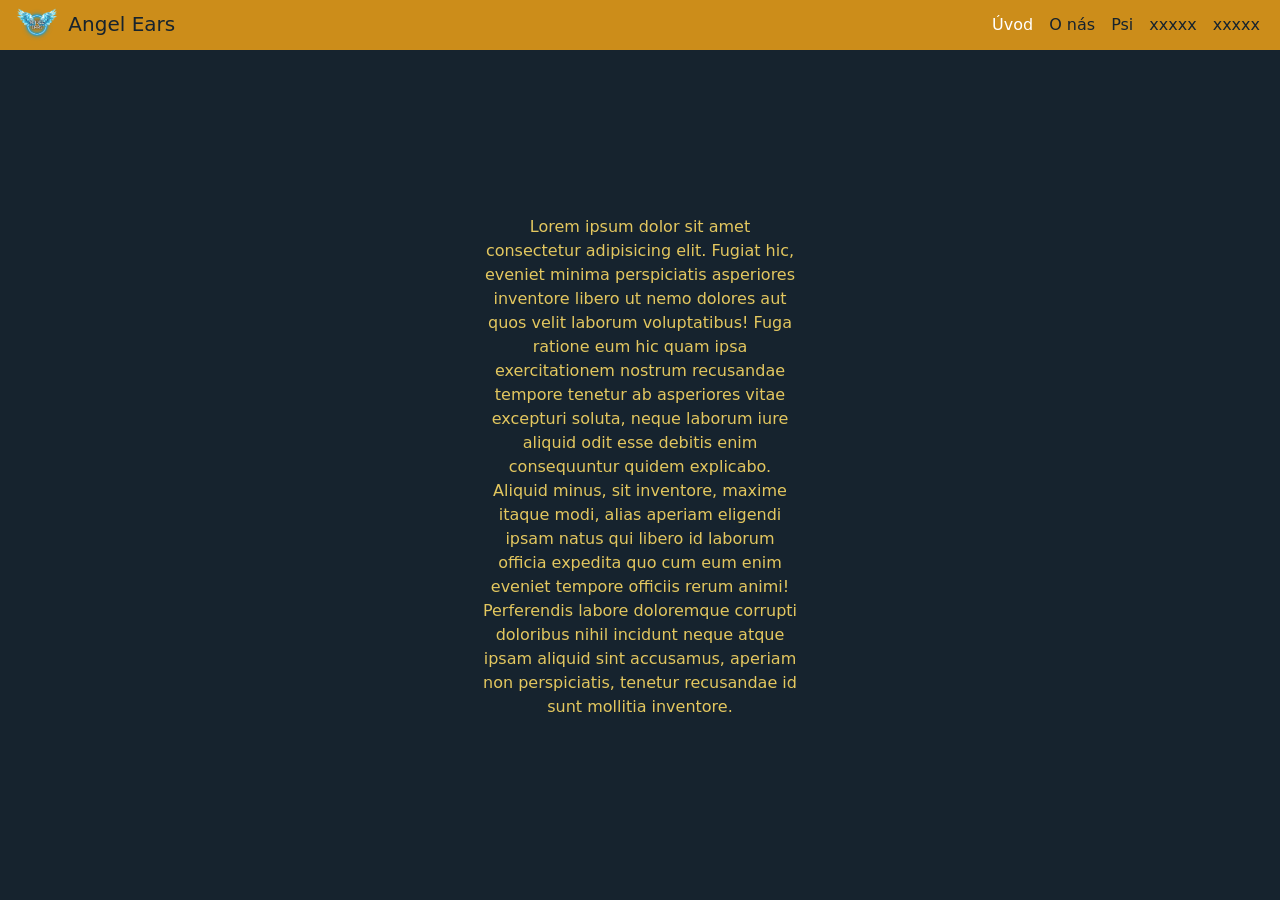
<file: index.html>
<!DOCTYPE html>
<html lang="cs">
  <head>
    <meta charset="UTF-8" />
    <meta http-equiv="X-UA-Compatible" content="IE=edge" />
    <meta name="viewport" content="width=device-width, initial-scale=1.0" />
    <link rel="stylesheet" href="style.css" />
    <script src="https://cdn.jsdelivr.net/npm/bootstrap@5.3.1/dist/js/bootstrap.bundle.min.js"></script>
    <title>Angel Ears</title>
  </head>
  <body>
    <header>
      <section id="navBar">
        <nav class="navbar navbar-expand-sm navbar-dark bg-secondary fixed-top">
          <div class="container-fluid" id="menu">
            <a class="navbar-brand" href="index.html"
              ><img src="images/logo/5.png" alt="logo" />
              Angel Ears
            </a>
            <button
              class="navbar-toggler"
              type="button"
              data-bs-toggle="collapse"
              data-bs-target="#navbarNavAltMarkup"
              aria-controls="navbarNavAltMarkup"
              aria-expanded="false"
              aria-label="Toggle navigation"
            >
              <span class="navbar-toggler-icon"></span>
            </button>
            <div
              class="collapse navbar-collapse justify-content-end"
              id="navbarNavAltMarkup"
            >
              <div class="navbar-nav">
                <a class="nav-link active" href="index.html">Úvod</a>
                <a class="nav-link" href="about.html">O nás</a>
                <a class="nav-link" href="dogs.html">Psi</a>
                <a class="nav-link" href="">xxxxx</a>
                <a class="nav-link" href="">xxxxx</a>
              </div>
            </div>
          </div>
        </nav>
      </section>
    </header>
    <main>
      <section id="introduction">
        <div class="intro">
          <p>
            Lorem ipsum dolor sit amet consectetur adipisicing elit. Fugiat hic,
            eveniet minima perspiciatis asperiores inventore libero ut nemo
            dolores aut quos velit laborum voluptatibus! Fuga ratione eum hic
            quam ipsa exercitationem nostrum recusandae tempore tenetur ab
            asperiores vitae excepturi soluta, neque laborum iure aliquid odit
            esse debitis enim consequuntur quidem explicabo. Aliquid minus, sit
            inventore, maxime itaque modi, alias aperiam eligendi ipsam natus
            qui libero id laborum officia expedita quo cum eum enim eveniet
            tempore officiis rerum animi! Perferendis labore doloremque corrupti
            doloribus nihil incidunt neque atque ipsam aliquid sint accusamus,
            aperiam non perspiciatis, tenetur recusandae id sunt mollitia
            inventore.
          </p>
        </div>
      </section>
    </main>
    <footer></footer>
  </body>
</html>
</file>
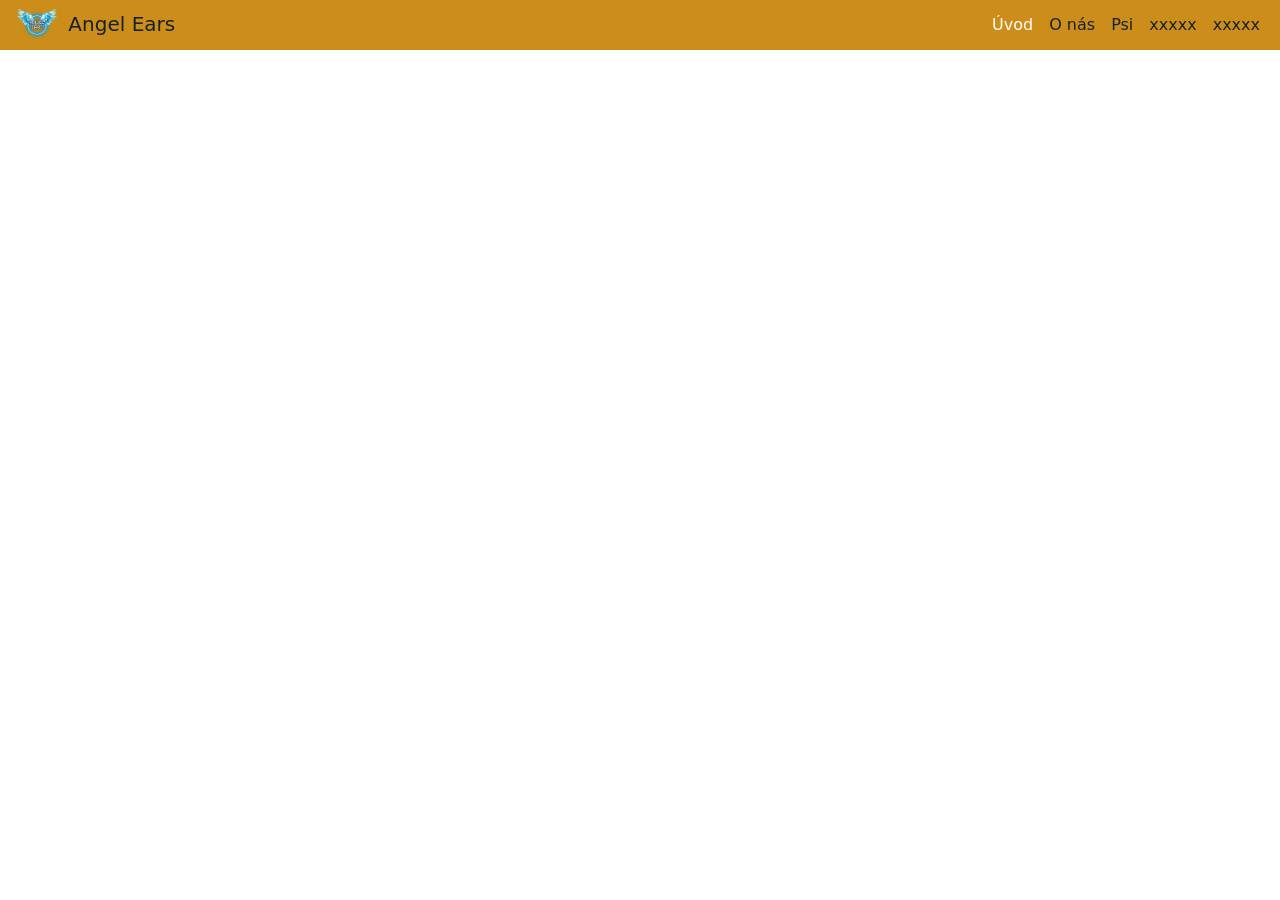
<file: about.html>
<!DOCTYPE html>
<html lang="cs">
  <head>
    <meta charset="UTF-8" />
    <meta http-equiv="X-UA-Compatible" content="IE=edge" />
    <meta name="viewport" content="width=device-width, initial-scale=1.0" />
    <link rel="stylesheet" href="style.css" />
    <title>Angel Ears</title>
  </head>
  <body>
    <header>
      <section id="navBar">
        <nav class="navbar navbar-expand-sm navbar-dark bg-secondary fixed-top">
          <div class="container-fluid" id="menu">
            <a class="navbar-brand" href="index.html"
              ><img src="images/logo/5.png" alt="logo" />
              Angel Ears
            </a>
            <button
              class="navbar-toggler"
              type="button"
              data-bs-toggle="collapse"
              data-bs-target="#navbarNavAltMarkup"
              aria-controls="navbarNavAltMarkup"
              aria-expanded="false"
              aria-label="Toggle navigation"
            >
              <span class="navbar-toggler-icon"></span>
            </button>
            <div
              class="collapse navbar-collapse justify-content-end"
              id="navbarNavAltMarkup"
            >
              <div class="navbar-nav">
                <a class="nav-link active" href="index.html">Úvod</a>
                <a class="nav-link" href="about.html">O nás</a>
                <a class="nav-link" href="dogs.html">Psi</a>
                <a class="nav-link" href="">xxxxx</a>
                <a class="nav-link" href="">xxxxx</a>
              </div>
            </div>
          </div>
        </nav>
      </section>
    </header>
    <main>
      <section id="about">
        
      </section>
    </main>
    <footer></footer>
  </body>
</html>
</file>
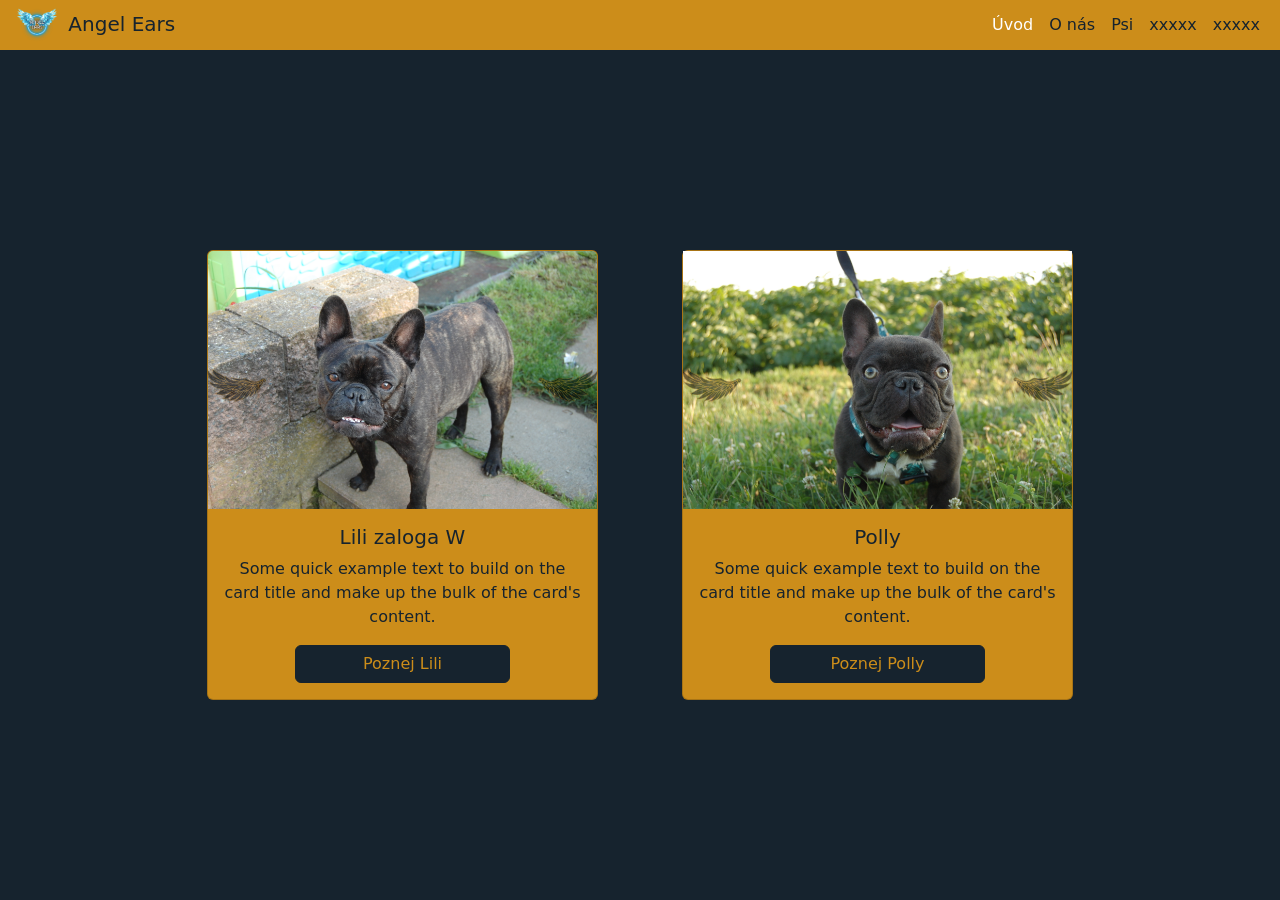
<file: dogs.html>
<!DOCTYPE html>
<html lang="cs">
  <head>
    <meta charset="UTF-8" />
    <meta http-equiv="X-UA-Compatible" content="IE=edge" />
    <meta name="viewport" content="width=device-width, initial-scale=1.0" />
    <link rel="stylesheet" href="style.css" />
    <script src="https://cdn.jsdelivr.net/npm/bootstrap@5.3.1/dist/js/bootstrap.bundle.min.js"></script>
    <title>Angel Ears</title>
  </head>
  <body>
    <header>
      <section id="navBar">
        <nav class="navbar navbar-expand-sm navbar-dark bg-secondary fixed-top">
          <div class="container-fluid" id="menu">
            <a class="navbar-brand" href="index.html"
              ><img src="images/logo/5.png" alt="logo" />
              Angel Ears
            </a>
            <button
              class="navbar-toggler"
              type="button"
              data-bs-toggle="collapse"
              data-bs-target="#navbarNavAltMarkup"
              aria-controls="navbarNavAltMarkup"
              aria-expanded="false"
              aria-label="Toggle navigation"
            >
              <span class="navbar-toggler-icon"></span>
            </button>
            <div
              class="collapse navbar-collapse justify-content-end"
              id="navbarNavAltMarkup"
            >
              <div class="navbar-nav">
                <a class="nav-link active" href="index.html">Úvod</a>
                <a class="nav-link" href="about.html">O nás</a>
                <a class="nav-link" href="dogs.html">Psi</a>
                <a class="nav-link" href="">xxxxx</a>
                <a class="nav-link" href="">xxxxx</a>
              </div>
            </div>
          </div>
        </nav>
      </section>
    </header>
    <main>
      <section id="dogs">
        <div class="container-lg">
          <div class="row justify-content-center">
            <div class="col-12 col-md-6 col-lg-5 my-3">
              <div class="card h-100">
                <div id="carouselLili" class="carousel slide">
                  <div class="carousel-inner">
                    <div class="carousel-item active">
                      <img
                        src="images/dogs/lili/lili1.JPG"
                        class="d-block w-100 card-img-top"
                        alt="..."
                      />
                    </div>
                    <div class="carousel-item">
                      <img
                        src="images/dogs/lili/lili2.JPG"
                        class="d-block w-100 card-img-top"
                        alt="..."
                      />
                    </div>
                    <div class="carousel-item">
                      <img
                        src="images/dogs/lili/lili3.JPG"
                        class="d-block w-100 card-img-top"
                        alt="..."
                      />
                    </div>
                  </div>
                  <button
                    class="carousel-control-prev"
                    type="button"
                    data-bs-target="#carouselLili"
                    data-bs-slide="prev"
                  >
                    <img src="images/card-img-icon/prew.png" alt="" />
                  </button>
                  <button
                    class="carousel-control-next"
                    type="button"
                    data-bs-target="#carouselLili"
                    data-bs-slide="next"
                  >
                    <img
                      src="images/card-img-icon/next.png"
                      alt=""
                      class="image-fluid"
                    />
                  </button>
                </div>
                <div class="card-body">
                  <h5 class="card-title text-center">Lili zaloga W</h5>
                  <p class="card-text">
                    Some quick example text to build on the card title and make
                    up the bulk of the card's content.
                  </p>
                  <button class="btn btn-primary dog-button">
                    Poznej Lili
                  </button>
                </div>
              </div>
            </div>
            <div class="col-12 col-md-6 col-lg-5 my-3">
              <div class="card h-100">
                <div id="carouselChoco" class="carousel slide">
                  <div class="carousel-inner">
                    <div class="carousel-item active">
                      <img
                        src="images/dogs/choco/choco1.JPG"
                        class="d-block w-100"
                        alt="..."
                      />
                    </div>
                    <div class="carousel-item">
                      <img
                        src="images/dogs/choco/choco2.JPG"
                        class="d-block w-100"
                        alt="..."
                      />
                    </div>
                    <div class="carousel-item">
                      <img
                        src="images/dogs/choco/choco3.JPG"
                        class="d-block w-100"
                        alt="..."
                      />
                    </div>
                  </div>
                  <button
                    class="carousel-control-prev"
                    type="button"
                    data-bs-target="#carouselChoco"
                    data-bs-slide="prev"
                  >
                    <img src="images/card-img-icon/prew.png" alt="" />
                  </button>
                  <button
                    class="carousel-control-next"
                    type="button"
                    data-bs-target="#carouselChoco"
                    data-bs-slide="next"
                  >
                    <img src="images/card-img-icon/next.png" alt="" />
                  </button>
                </div>
                <div class="card-body">
                  <h5 class="card-title text-center">Polly</h5>
                  <p class="card-text">
                    Some quick example text to build on the card title and make
                    up the bulk of the card's content.
                  </p>
                  <button class="btn btn-primary dog-button">
                    Poznej Polly
                  </button>
                </div>
              </div>
            </div>
          </div>
        </div>
      </section>
    </main>
    <footer></footer>
  </body>
</html>
</file>
